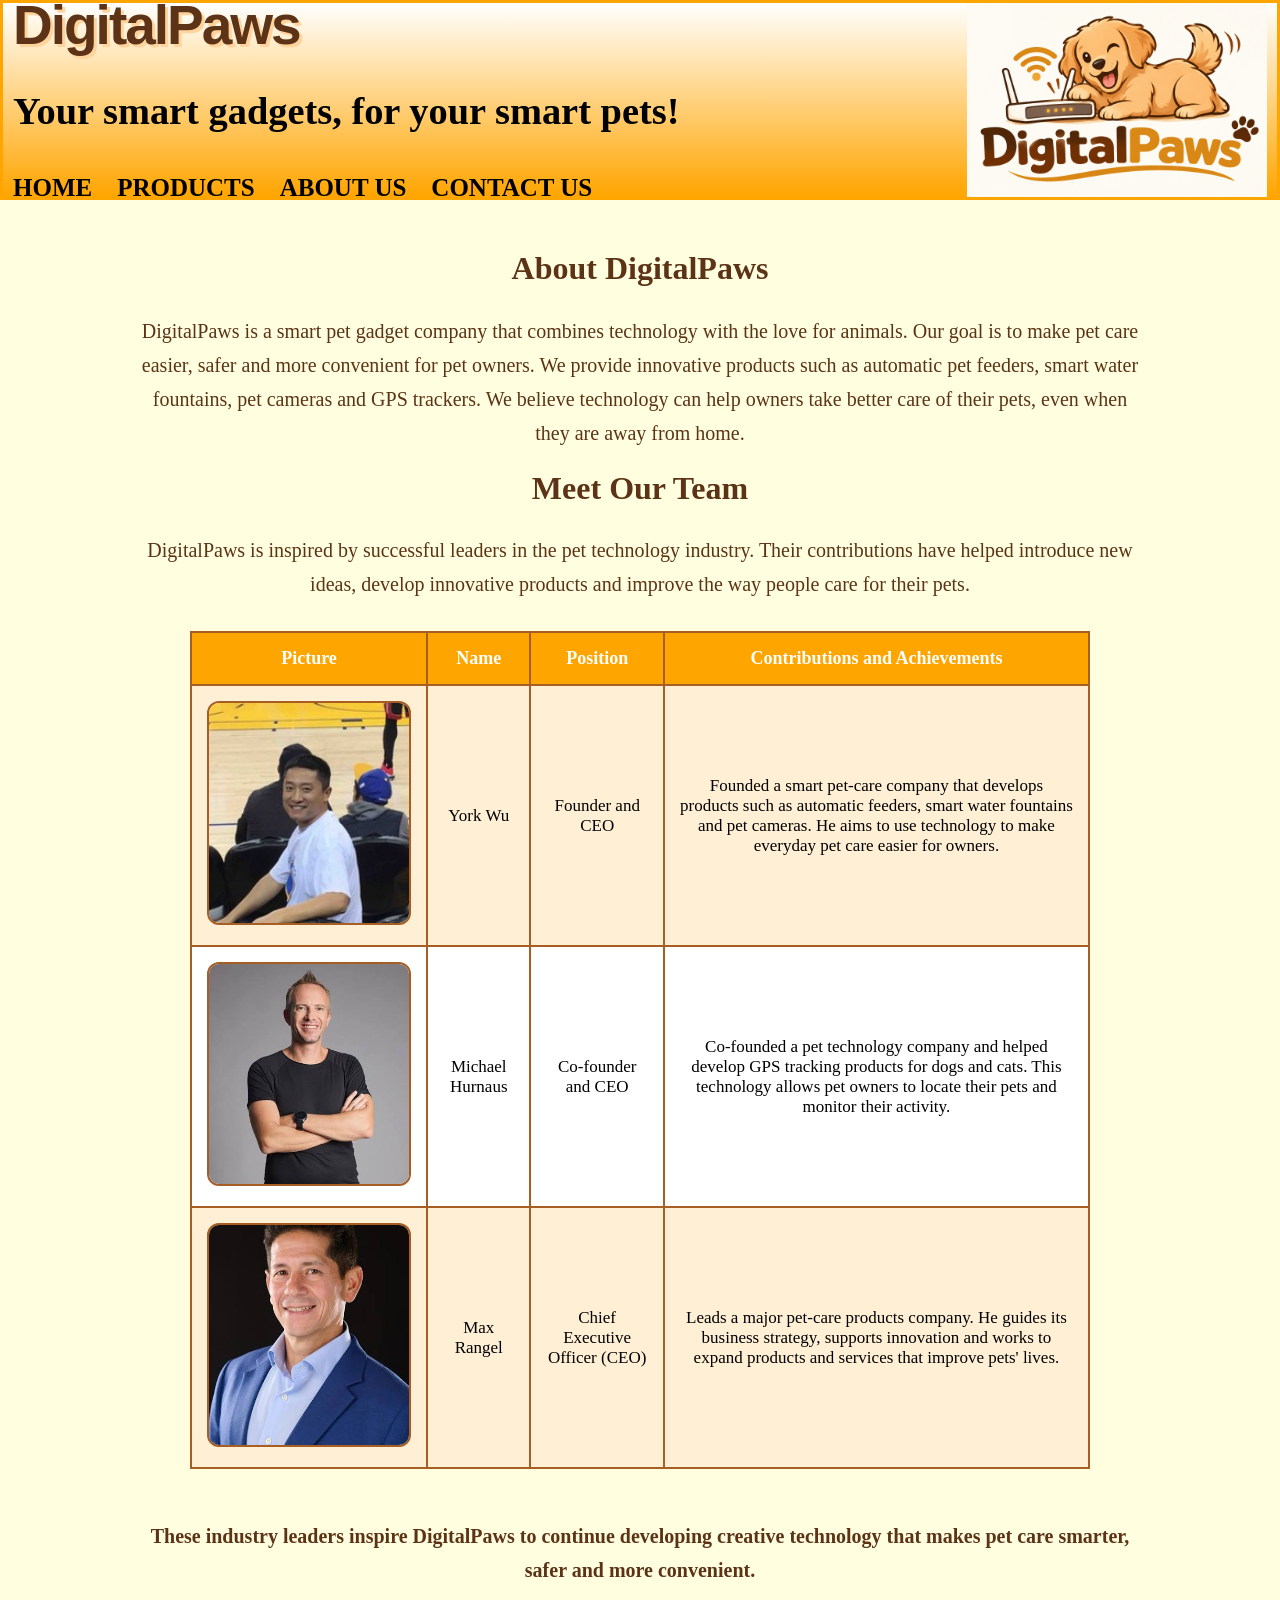
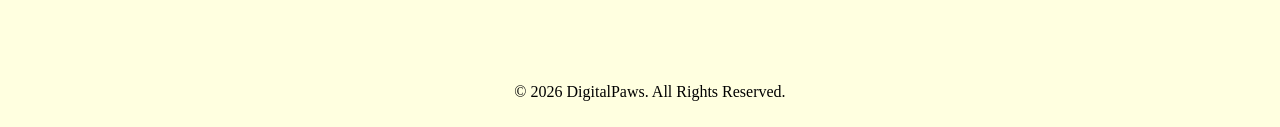
<file: aboutus.html>
<!DOCTYPE html>
<html lang="en">

<head>
    <meta charset="UTF-8">
    <title>AboutUs - DigitalPaws</title>
    <link rel="stylesheet" href="style.css">
</head>

<body class="about-page">

<header>
    <div class="left-section">

        <div class="header-text">
            <h1>DigitalPaws</h1>
            <h2>Your smart gadgets, for your smart pets!</h2>
        </div>

        <nav class="navbar">
            <a href="index.html">Home</a>
            <a href="products.html">Products</a>
            <a href="aboutus.html">About Us</a>
            <a href="contactus.html">Contact Us</a>
        </nav>

    </div>

    <img src="images/Logo.png" class="header-logo" alt="DigitalPaws Logo">

</header>

<main>
<section class="about-container">

    <h2>About DigitalPaws</h2>

    <p>
        DigitalPaws is a smart pet gadget company that combines
        technology with the love for animals. Our goal is to make
        pet care easier, safer and more convenient for pet owners.

        We provide innovative products such as automatic pet feeders,
        smart water fountains, pet cameras and GPS trackers.

        We believe technology can help owners take better care of
        their pets, even when they are away from home.
    </p>


    <h2>Meet Our Team</h2>

    <p>
        DigitalPaws is inspired by successful leaders in the pet
        technology industry. Their contributions have helped
        introduce new ideas, develop innovative products and
        improve the way people care for their pets.
    </p>


    <table class="team-table">

        <tr>
            <th>Picture</th>
            <th>Name</th>
            <th>Position</th>
            <th>Contributions and Achievements</th>
        </tr>


        <tr>
            <td>
                <img src="images/York.jpg"
                     class="leader-photo"
                     alt="York Wu">
            </td>

            <td>York Wu</td>

            <td>Founder and CEO</td>

            <td>
                Founded a smart pet-care company that develops
                products such as automatic feeders, smart water
                fountains and pet cameras. He aims to use
                technology to make everyday pet care easier
                for owners.
            </td>
        </tr>


        <tr>
            <td>
                <img src="images/Micheal.jpg"
                     class="leader-photo"
                     alt="Michael Hurnaus">
            </td>

            <td>Michael Hurnaus</td>

            <td>Co-founder and CEO</td>

            <td>
                Co-founded a pet technology company and helped
                develop GPS tracking products for dogs and cats.
                This technology allows pet owners to locate
                their pets and monitor their activity.
            </td>
        </tr>


        <tr>
            <td>
                <img src="images/Max.jpg"
                     class="leader-photo"
                     alt="Max Rangel">
            </td>

            <td>Max Rangel</td>

            <td>Chief Executive Officer (CEO)</td>

            <td>
                Leads a major pet-care products company.
                He guides its business strategy, supports
                innovation and works to expand products
                and services that improve pets' lives.
            </td>
        </tr>

    </table>


    <p class="inspiration-text">
        These industry leaders inspire DigitalPaws to continue
        developing creative technology that makes pet care
        smarter, safer and more convenient.
    </p>

</section>
</main>

<footer>
    <p>&copy; 2026 DigitalPaws. All Rights Reserved.</p>
</footer>

</body>
</html>
</file>
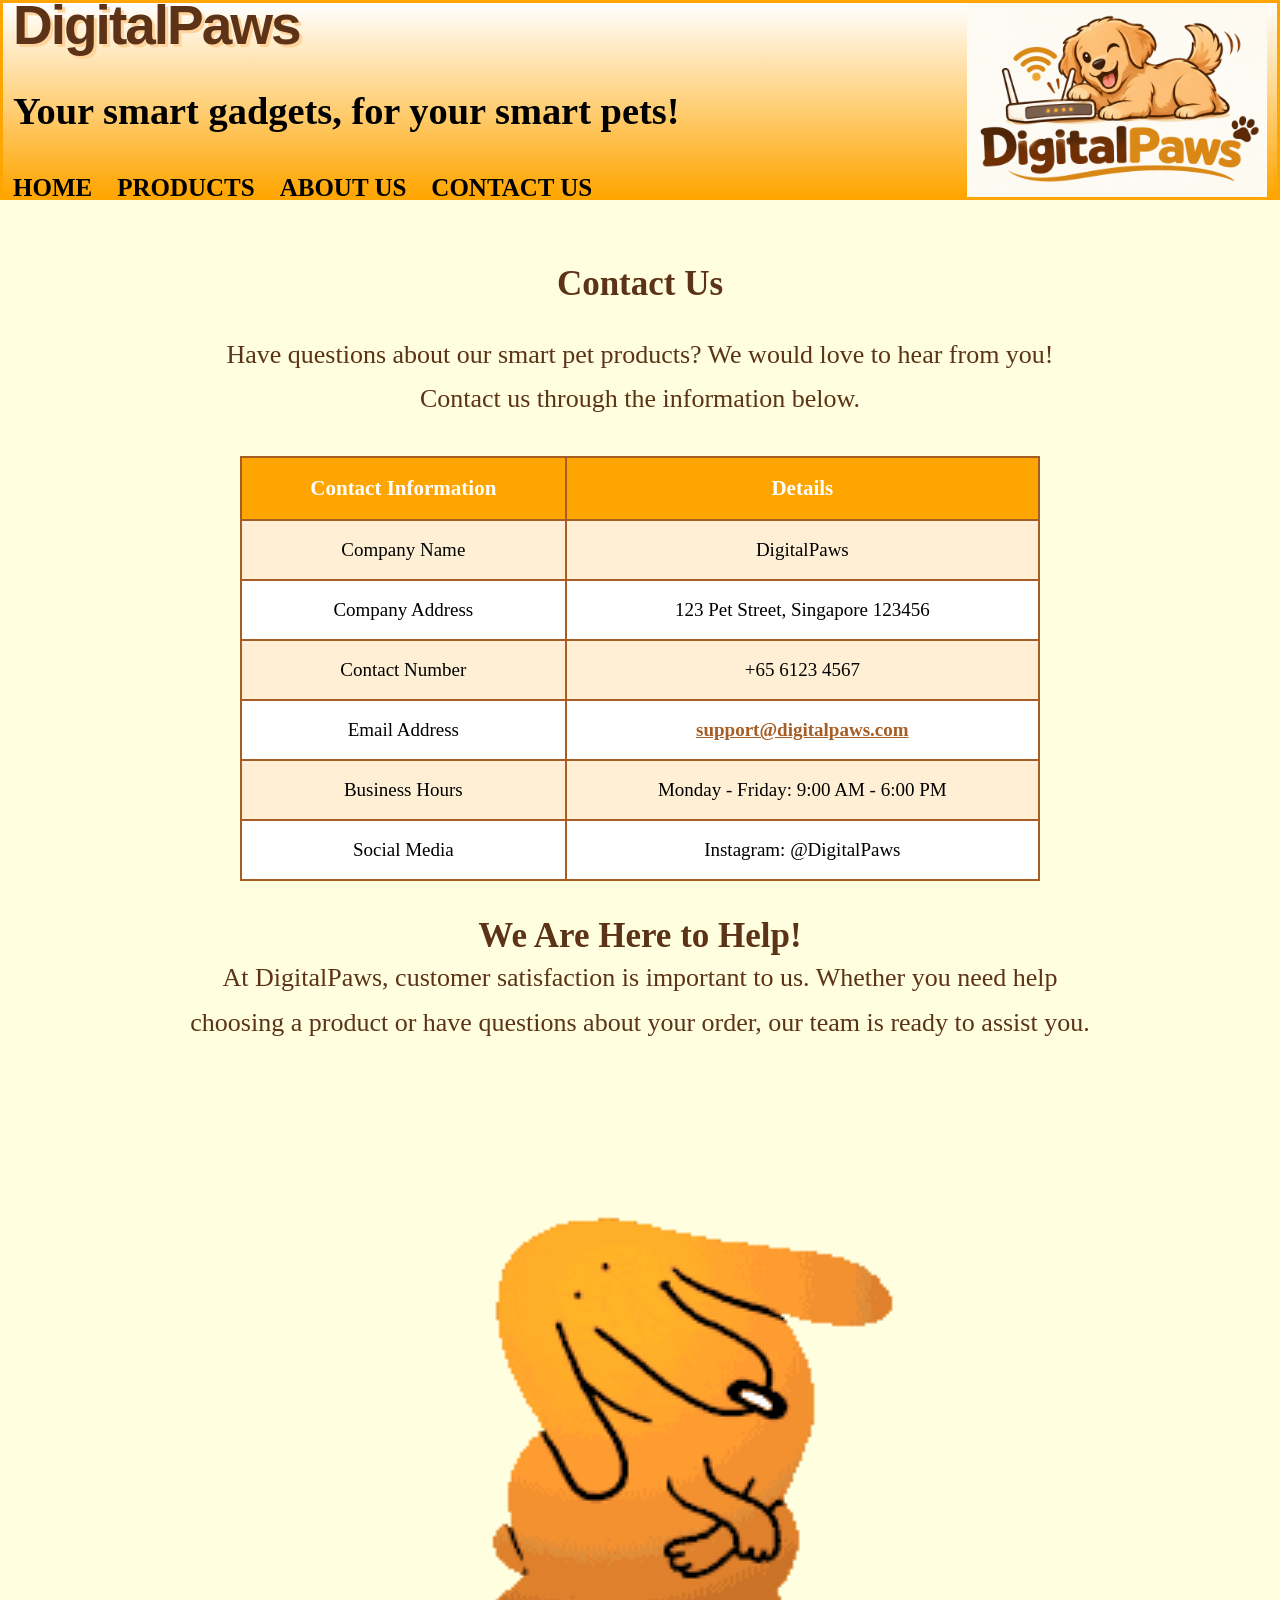
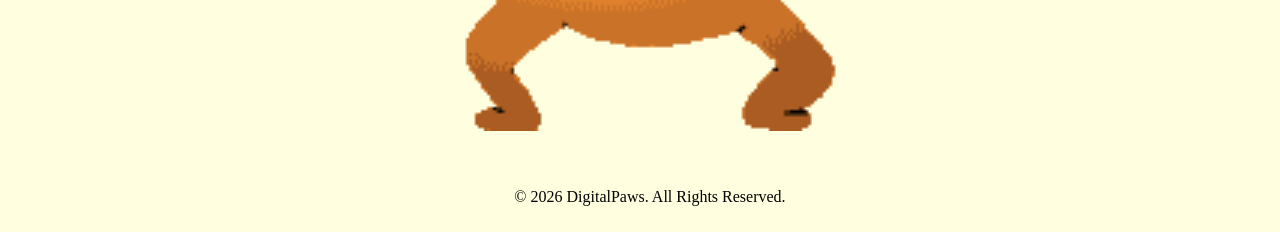
<file: contactus.html>
<!DOCTYPE html>
<html lang="en">

	<HEAD>
		<meta charset="UTF-8">
		<TITLE>ContactUs</TITLE>
	        <link rel="stylesheet" href="style.css">
	</HEAD>
	<body class="Contact-page">

	<header>
	 <div class="left-section">

	<div class="header-text"> 	
	<h1>DigitalPaws </h1>
	<h2>Your smart gadgets, for your smart pets!</h2>
	</div>


	<nav class="navbar">
    <a href="index.html">Home</a>
    <a href="products.html">Products</a>
    <a href="aboutus.html">About Us</a>
    <a href="contactus.html">Contact Us</a>
</nav>
</div>

<img src="images/Logo.png" class="header-logo" alt="DigitalPaws Logo">
	
	</header>

	<main>

	<section class="contact-container">

	    <h2>Contact Us</h2>
    <p>
        Have questions about our smart pet products?
        We would love to hear from you!
        Contact us through the information below.
    </p>


    <table class="contact-table">

        <tr>
            <th>Contact Information</th>
            <th>Details</th>
        </tr>

        <tr>
            <td>Company Name</td>
            <td>DigitalPaws</td>
        </tr>

        <tr>
            <td>Company Address</td>
            <td>123 Pet Street, Singapore 123456</td>
        </tr>

        <tr>
            <td>Contact Number</td>
            <td>+65 6123 4567</td>
        </tr>

        <tr>
            <td>Email Address</td>
            <td>
		<a href="mailto:support@digitalpaws.com">
			support@digitalpaws.com
		</a>
	    </td>
        </tr>

        <tr>
            <td>Business Hours</td>
            <td>Monday - Friday: 9:00 AM - 6:00 PM</td>
        </tr>

        <tr>
            <td>Social Media</td>
            <td>Instagram: @DigitalPaws</td>
        </tr>

    </table>


    <h2>We Are Here to Help!</h2>

    <p>
        At DigitalPaws, customer satisfaction is important to us.
        Whether you need help choosing a product or have questions
        about your order, our team is ready to assist you.
    </p>

</section>
</main>

	<div class="gif-container">
    <img src="images/dancing.gif" class="dancing-gif" alt="Dancing animated character">
	</div>

<footer>
    <p>&copy; 2026 DigitalPaws. All Rights Reserved.</p>
</footer>

</body>
</html>
</file>
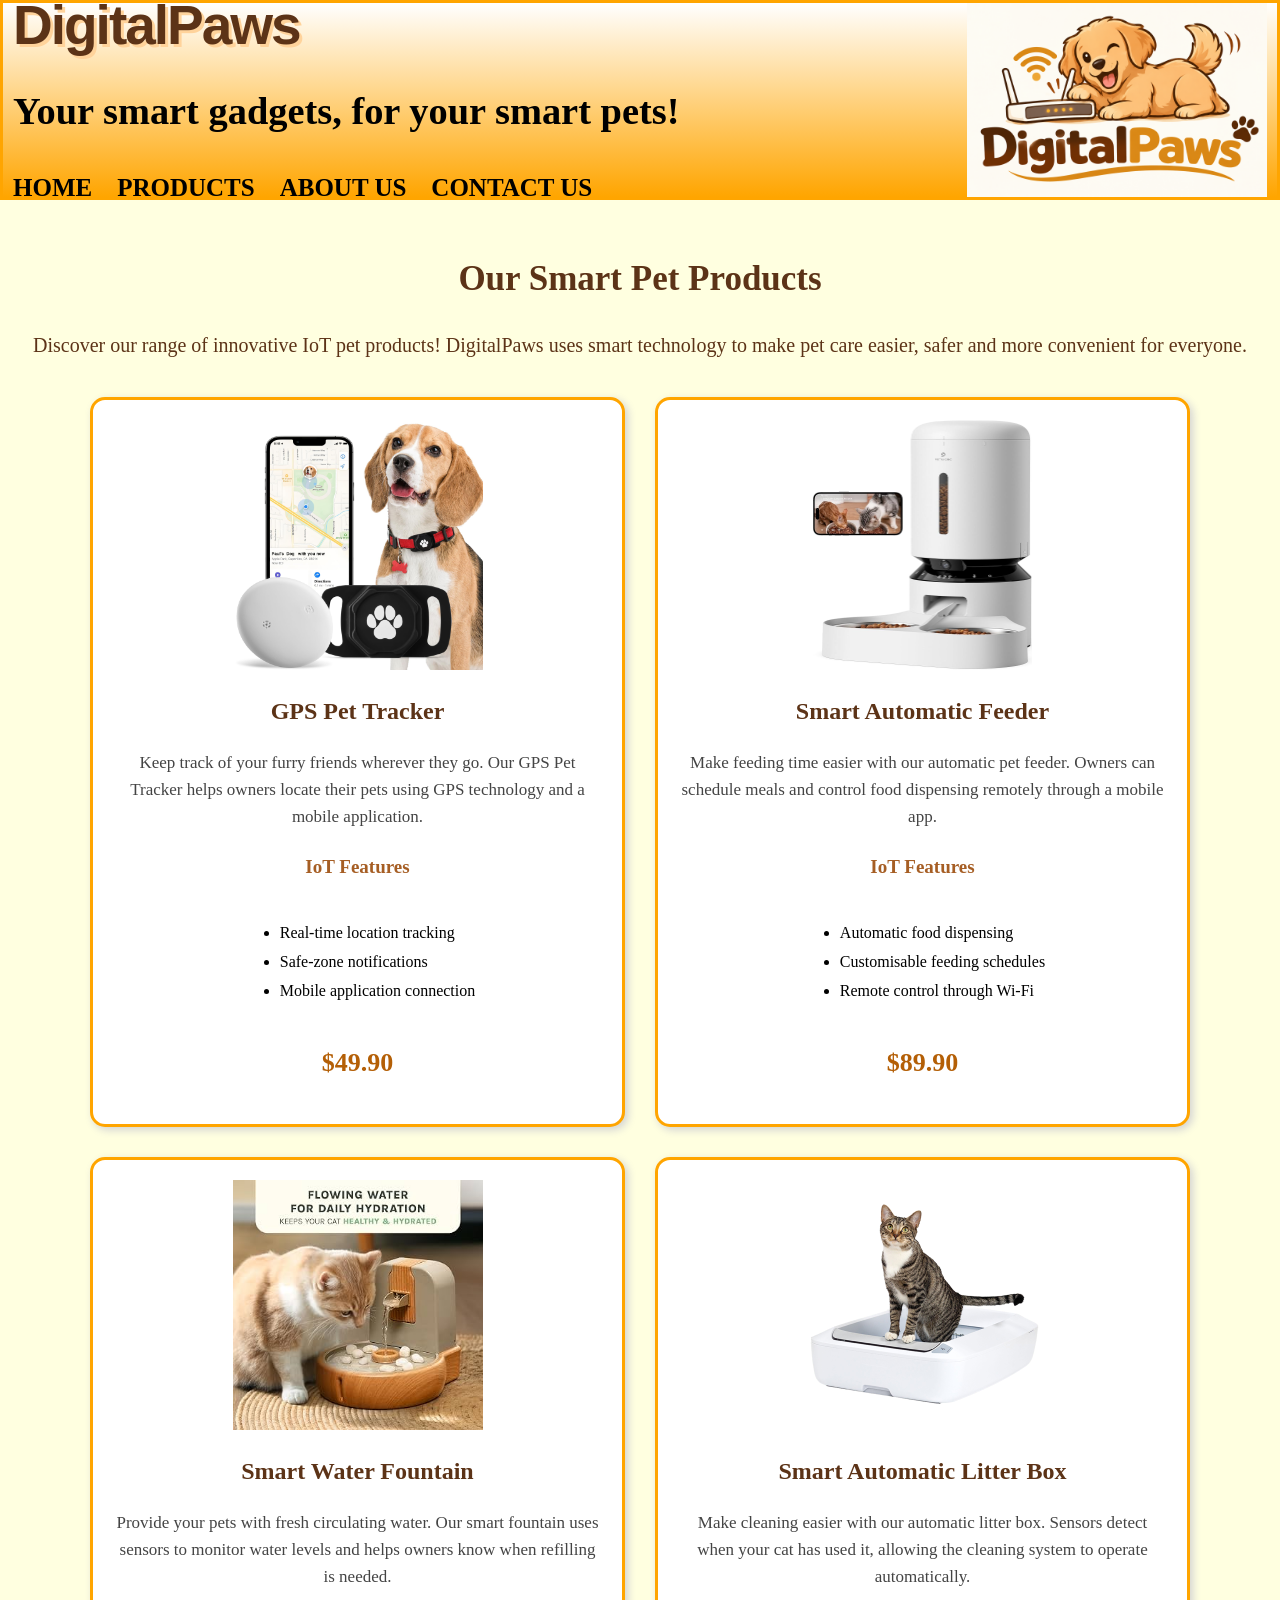
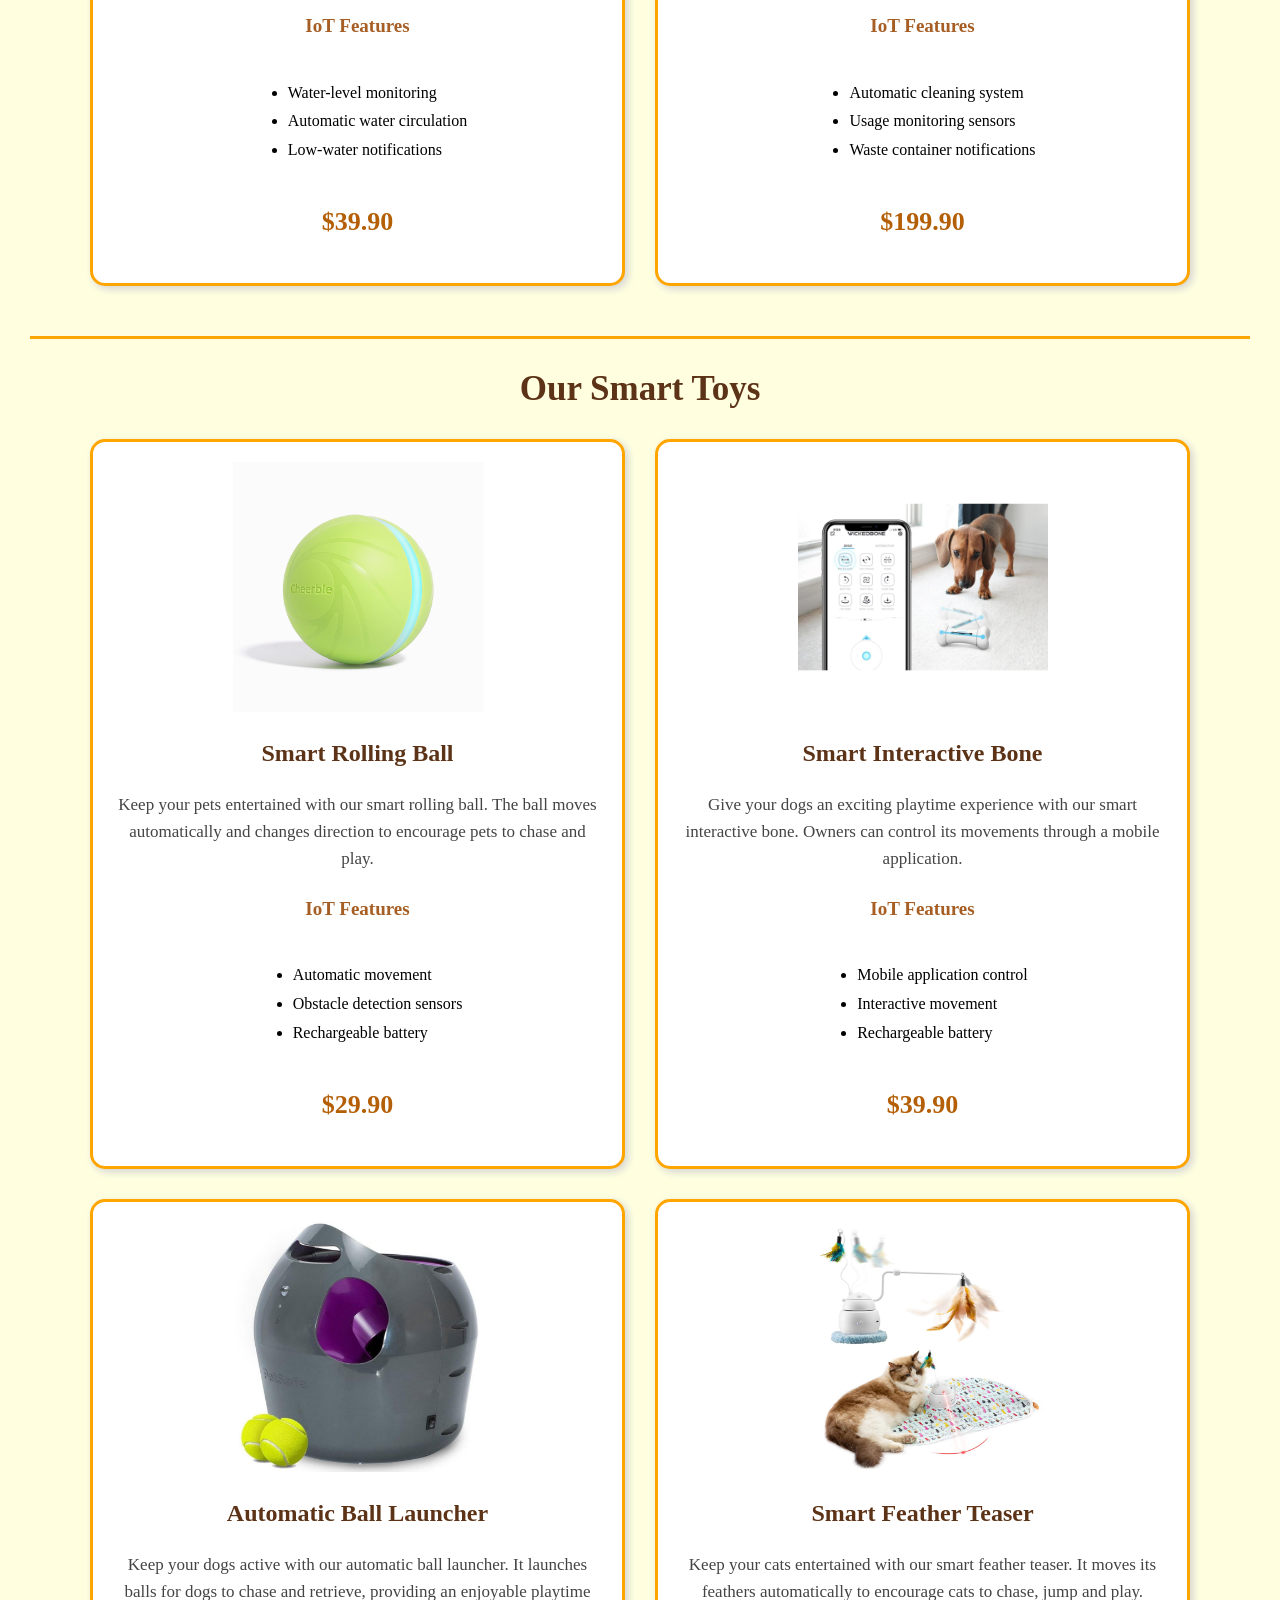
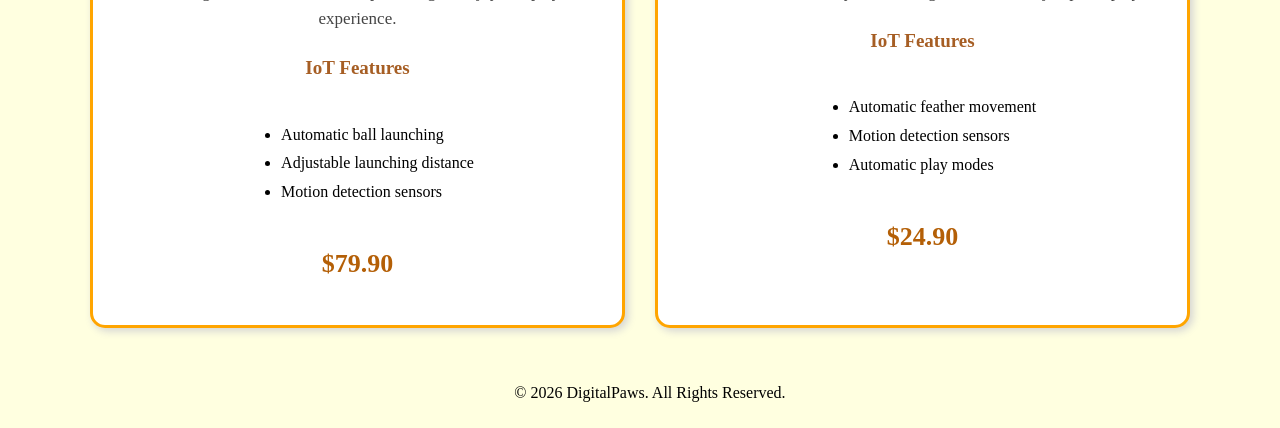
<file: products.html>
<!DOCTYPE html>
<html lang="en">

<head>
    <meta charset="UTF-8">
    <title>Products - DigitalPaws</title>
    <link rel="stylesheet" href="style.css">
</head>

<body class="products-page">

<header>

    <div class="left-section">

        <div class="header-text">
            <h1>DigitalPaws</h1>
            <h2>Your smart gadgets, for your smart pets!</h2>
        </div>

        <nav class="navbar">
            <a href="index.html">Home</a>
            <a href="products.html">Products</a>
            <a href="aboutus.html">About Us</a>
            <a href="contactus.html">Contact Us</a>
        </nav>

    </div>

    <img src="images/Logo.png" class="header-logo" alt="DigitalPaws Logo">

</header>

<main>
<section class="products-container">

    <h2 id="main-title">Our Smart Pet Products</h2>

    <p class="products-intro">
        Discover our range of innovative IoT pet products!
        DigitalPaws uses smart technology to make pet care
        easier, safer and more convenient for everyone.
    </p>


    <div class="product-gallery">


        <!-- PRODUCT 1 -->

        <div class="product-card">

            <img src="images/Tracker.jpg" alt="GPS Pet Tracker">

            <h3>GPS Pet Tracker</h3>

            <p>
                Keep track of your furry friends wherever they go.
                Our GPS Pet Tracker helps owners locate their pets
                using GPS technology and a mobile application.
            </p>

            <h4>IoT Features</h4>

            <ul>
                <li>Real-time location tracking</li>
                <li>Safe-zone notifications</li>
                <li>Mobile application connection</li>
            </ul>

            <h3 class="price">$49.90</h3>

        </div>


        <!-- PRODUCT 2 -->

        <div class="product-card">

            <img src="images/Feeder.jpg" alt="Smart Automatic Feeder">

            <h3>Smart Automatic Feeder</h3>

            <p>
                Make feeding time easier with our automatic pet
                feeder. Owners can schedule meals and control
                food dispensing remotely through a mobile app.
            </p>

            <h4>IoT Features</h4>

            <ul>
                <li>Automatic food dispensing</li>
                <li>Customisable feeding schedules</li>
                <li>Remote control through Wi-Fi</li>
            </ul>

            <h3 class="price">$89.90</h3>

        </div>


        <!-- PRODUCT 3 -->

        <div class="product-card">

            <img src="images/Fountain.jpg" alt="Smart Water Fountain">

            <h3>Smart Water Fountain</h3>

            <p>
                Provide your pets with fresh circulating water.
                Our smart fountain uses sensors to monitor
                water levels and helps owners know when refilling
                is needed.
            </p>

            <h4>IoT Features</h4>

            <ul>
                <li>Water-level monitoring</li>
                <li>Automatic water circulation</li>
                <li>Low-water notifications</li>
            </ul>

            <h3 class="price">$39.90</h3>

        </div>


        <!-- PRODUCT 4 -->

        <div class="product-card">

            <img src="images/Litter.jpg" alt="Smart Automatic Litter Box">

            <h3>Smart Automatic Litter Box</h3>

            <p>
                Make cleaning easier with our automatic litter box.
                Sensors detect when your cat has used it, allowing
                the cleaning system to operate automatically.
            </p>

            <h4>IoT Features</h4>

            <ul>
                <li>Automatic cleaning system</li>
                <li>Usage monitoring sensors</li>
                <li>Waste container notifications</li>
            </ul>

            <h3 class="price">$199.90</h3>

        </div>
	
	</div>
	
	   <hr class="product-divider">

	 <h2 class="toy-heading">Our Smart Toys</h2>

	<div class="product-gallery">

        <!-- PRODUCT 5 -->

        <div class="product-card">

            <img src="images/Rolling.jpg" alt="Smart Rolling Ball">

            <h3>Smart Rolling Ball</h3>

            <p>
                Keep your pets entertained with our smart rolling ball.
                The ball moves automatically and changes direction
                to encourage pets to chase and play.
            </p>

            <h4>IoT Features</h4>

            <ul>
                <li>Automatic movement</li>
                <li>Obstacle detection sensors</li>
                <li>Rechargeable battery</li>
            </ul>

            <h3 class="price">$29.90</h3>

        </div>


        <!-- PRODUCT 6 -->

        <div class="product-card">

            <img src="images/Bone.jpg" alt="Smart Interactive Bone">

            <h3>Smart Interactive Bone</h3>

            <p>
                Give your dogs an exciting playtime experience with
                our smart interactive bone. Owners can control its
                movements through a mobile application.
            </p>

            <h4>IoT Features</h4>

            <ul>
                <li>Mobile application control</li>
                <li>Interactive movement</li>
                <li>Rechargeable battery</li>
            </ul>

            <h3 class="price">$39.90</h3>

        </div>


        <!-- PRODUCT 7 -->

        <div class="product-card">

            <img src="images/Launcher.jpg" alt="Automatic Ball Launcher">

            <h3>Automatic Ball Launcher</h3>

            <p>
                Keep your dogs active with our automatic ball launcher.
                It launches balls for dogs to chase and retrieve,
                providing an enjoyable playtime experience.
            </p>

            <h4>IoT Features</h4>

            <ul>
                <li>Automatic ball launching</li>
                <li>Adjustable launching distance</li>
                <li>Motion detection sensors</li>
            </ul>

            <h3 class="price">$79.90</h3>

        </div>


        <!-- PRODUCT 8 -->

        <div class="product-card">

            <img src="images/Feather.jpg" alt="Smart Feather Teaser">

            <h3>Smart Feather Teaser</h3>

            <p>
                Keep your cats entertained with our smart feather
                teaser. It moves its feathers automatically to
                encourage cats to chase, jump and play.
            </p>

            <h4>IoT Features</h4>

            <ul>
                <li>Automatic feather movement</li>
                <li>Motion detection sensors</li>
                <li>Automatic play modes</li>
            </ul>

            <h3 class="price">$24.90</h3>

        </div>

   </div>

</section>
</main>

<footer>
    <p>&copy; 2026 DigitalPaws. All Rights Reserved.</p>
</footer>

</body>
</html>
</file>
<file: style.css>
body 
{
 margin: 0;
}
header
{	
       padding: 10px;
    font-size: 160%;
    color: black;
    background: linear-gradient(to bottom, white, orange);
    border: 3px solid orange;
    display: flex;
    justify-content: space-between;
    align-items: center;
    height: 200px;
    box-sizing: border-box;
    overflow: hidden;
    margin-bottom: 0;
}
.header-text h1
{
    font-family: "Trebuchet MS", Arial, sans-serif;
    font-size: 55px;
    font-weight: 900;
    color: #5C3317;
    letter-spacing: -2px;
    text-shadow: 3px 3px 0px #FFD39B;
    margin-top: 0;
    margin-bottom: 8px;
    text-align: left;
    align-self: flex-start;
    margin-top: 0;
}
.header-logo 
{
    width: 300px;
    height: 300px;
    object-fit: contain;
    flex-shrink: 0;
    margin: -10;
}
.left-section 
{
    display: flex;
    flex-direction: column;
    flex: 1;
    min-width: 0;
}
h1 
{
 margin-top: 0;
}
.navbar 
{
    display: flex;
    justify-content: flex-start;
    align-items: center;
    gap: 25px;
    padding: 5px 0;
    margin-top: 5px;
    flex-wrap: nowrap;
}
.navbar a 
{
    color: black;
    text-decoration: none;
    font-size: 25px;
    font-weight: bold;
    text-transform: uppercase;
    white-space: nowrap;
}
.navbar a:hover 
{
    color: brown;
}
h3
{
   font-size: 150%;
}
p1
{
   font-size: 200%;
}
.welcome 
{
    background-color: white;
}
.top-part 
{
    background-color: lightyellow;
    padding: 30px;
    margin: 0;
}
.top-part p1 
{
    display: block;
    text-align: center;
}
.company-intro 
{
    font-size: 22px;
    line-height: 1.8;
    color: #5C3317;
    text-align: center;
    padding: 20px 40px;
}
.dog-gif 
{
    display: block;
    width: 1000px;
    height: 500px;
    margin: 0px auto;
}
.lazy-gif 
{
    display: block;
    margin: 30px auto;
    width: 600px;
    height: auto;
}
.about-page 
{
    background-color: lightyellow;
}
.about-container 
{
    background-color: lightyellow;
    padding: 30px;
    text-align: center;
}

.about-container h2 
{
    color: #5C3317;
    font-size: 32px;
    margin-top: 20px;
}

.about-container p 
{
    font-size: 20px;
    line-height: 1.7;
    color: #5C3317;
    max-width: 1000px;
    margin: 20px auto;
}


.team-table 
{
    width: 900px;
    margin: 30px auto;
    border-collapse: collapse;
    background-color: white;
}

.team-table th,
.team-table td 
{
    border: 2px solid #A65E24;
    padding: 15px;
    font-size: 17px;
    text-align: center;
    vertical-align: middle;
}

.team-table th 
{
    background-color: orange;
    color: white;
    font-size: 18px;
}

.team-table tr:nth-child(even) 
{
    background-color: #FFF0D5;
}


.leader-photo 
{
    width: 200px;
    height: 220px;
    object-fit: cover;
    border-radius: 12px;
    border: 2px solid #A65E24;
}

.inspiration-text 
{
    font-weight: bold;
    padding: 20px;
}
.products-container 
{
    background-color: lightyellow;
    padding: 30px;
    text-align: center;
}

.products-container h2 
{
    color: #5C3317;
    font-size: 35px;
}

.products-intro 
{
    font-size: 20px;
    color: #5C3317;
    line-height: 1.7;
    margin-bottom: 35px;
}
.product-gallery 
{
    display: grid;
    grid-template-columns: repeat(2, 1fr);
    gap: 30px;
    max-width: 1100px;
    margin: auto;
}
.product-card 
{
    background-color: white;
    border: 3px solid orange;
    border-radius: 15px;
    padding: 20px;
    text-align: center;
    box-shadow: 3px 3px 8px lightgray;
}

.product-card img 
{
    width: 100%;
    height: 250px;
    object-fit: contain;
    border-radius: 10px;
}

.product-card h3 
{
    color: #5C3317;
    font-size: 24px;
}

.product-card h4 
{
    color: #A65E24;
    font-size: 19px;
}
.product-card p 
{
    font-size: 17px;
    line-height: 1.6;
    color: #444;
}

.product-card ul 
{
    display: inline-block;
    text-align: left;
    font-size: 16px;
    line-height: 1.8;
}

.product-card .price 
{
    color: #B45F06;
    font-size: 26px;
    font-weight: bold;
}
.product-divider 
{
    border: none;
    border-top: 3px solid orange;
    margin: 50px 0 30px 0;
}

.toy-heading 
{
    color: #5C3317;
    font-size: 35px;
    text-align: center;
    margin-bottom: 30px;
}
@media (max-width: 700px) 
{
    .product-gallery {
        grid-template-columns: 1fr;
    }
}
.contact-container {
    background-color: lightyellow;
    padding: 35px;
    text-align: center;
}

.contact-container h2 
{
    color: #5C3317;
    font-size: 35px;
}

.contact-container p 
{
    color: #5C3317;
    font-size: 26px;
    line-height: 1.7;
    max-width: 900px;
    margin: 20px auto;
}


.contact-table 
{
    width: 800px;
    margin: 35px auto;
    border-collapse: collapse;
    background-color: white;
}

.contact-table th,
.contact-table td 
{
    border: 2px solid #A65E24;
    padding: 18px;
    font-size: 19px;
    text-align: center;
}

.contact-table th 
{
    background-color: orange;
    color: white;
    font-size: 21px;
}

.contact-table tr:nth-child(even) 
{
    background-color: #FFF0D5;
}

@media (max-width: 850px) {
    .contact-table {
        width: 100%;
    }
}
.contact-table a 
{
    color: #A65E24;
    font-weight: bold;
    text-decoration: underline;
}

.contact-table a:hover 
{
    color: orange;
}
.contact-page 
{
    background-color: lightyellow;
    color: #5C3317;
}
.Contact-page > h2 
{
    font-size: 45px;
}
.Contact-page > p 
{
    font-size: 30px;
    line-height: 1.8;
}
.Contact-page > h2:first-of-type 
{
    margin-top: 0;
    margin-bottom: 0;
    padding-top: 0;
}
.dancing-gif 
{
    display: block;
    margin: 30px auto;
    width: 600px;
    height: auto;
}.Contact-page > h2 + p 
{
    margin-top: 0;
}
.Contact-page > header 
{
    margin-bottom: 0;
}
.Contact-page > h2:first-of-type + p 
{
    margin-top: 0;
    margin-bottom: 20px;
}
.Contact-page h2:nth-of-type(2) 
{
    margin-bottom: 0;
}
.Contact-page h2:nth-of-type(2) + p 
{
    margin-top: 0;
}
#main-title 
{
    color: #5C3317;
    text-align: center;
    font-size: 35px;
}
footer 
{
    background-color: lightyellow;
    text-align: center;
    padding: 10px;
    width: 100%;
    color: black;
}
.welcome-heading 
{
    font-size: 35px;
    text-align: center;
    color: #5C3317;
}
.gif-container 
{
    background-color: lightyellow;
    padding: 1px;
}
</file>
